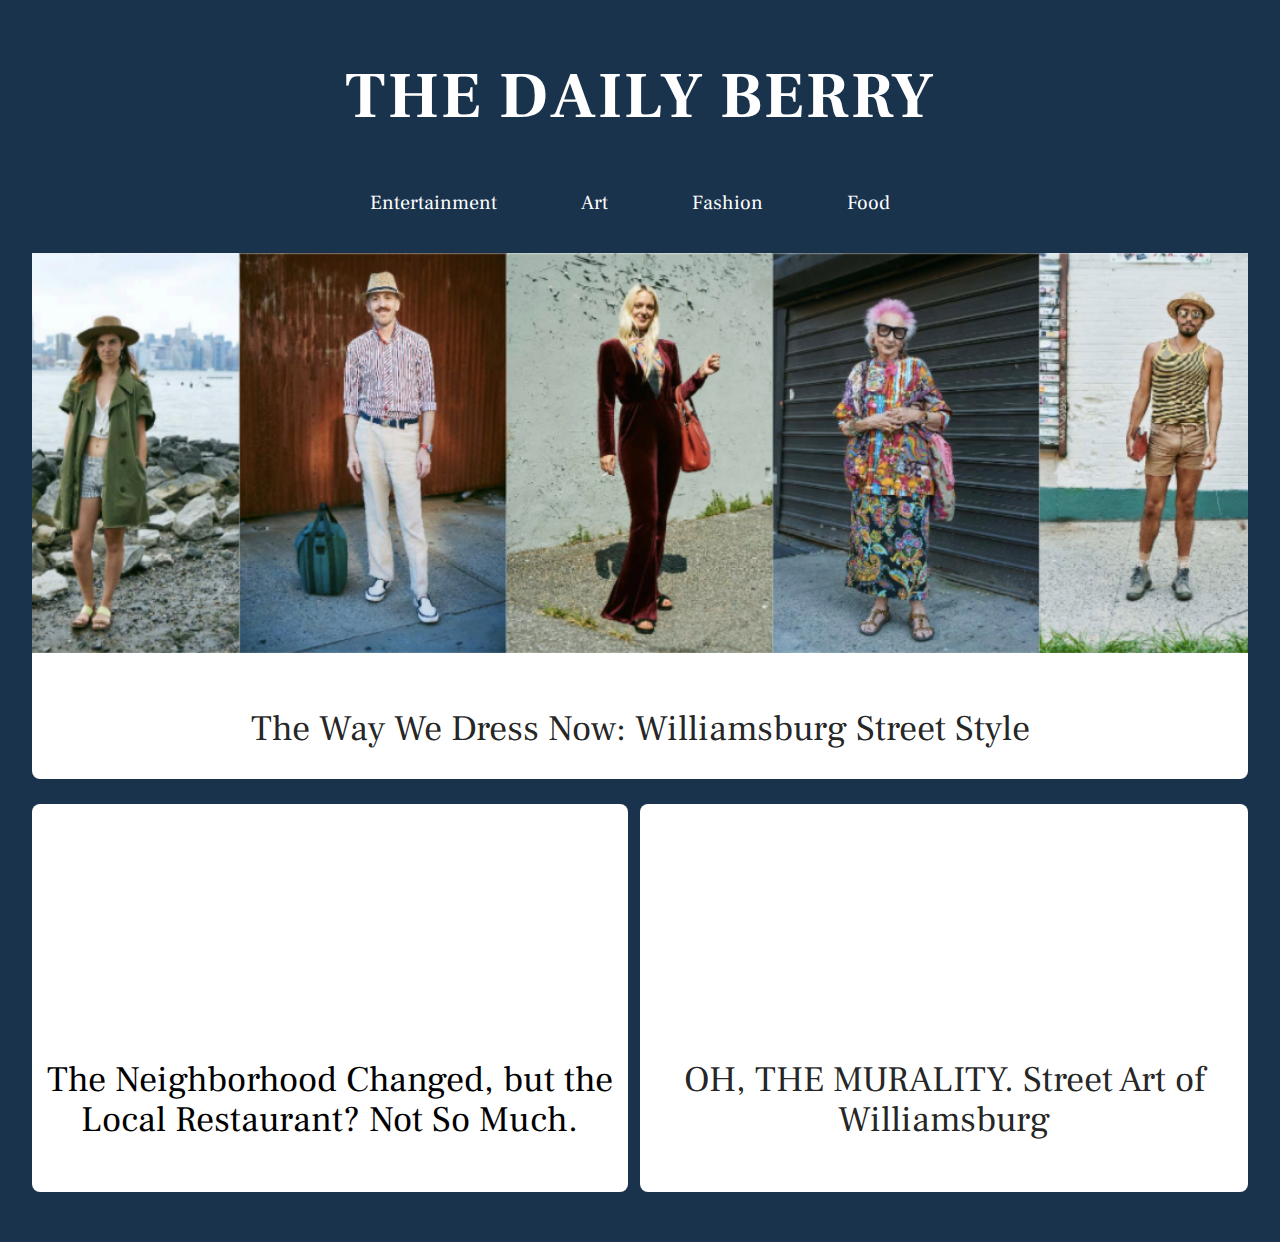
<file: index.html>
<!DOCTYPE html>
<html>
<head>
	<title></title>
	<meta name="viewport" content="width=device-width, initial-scale=1.0">
	<link rel="stylesheet" type="text/css" href="css/reset.css">
	<link rel="stylesheet" type="text/css" href="css/style.css">
	<link rel="stylesheet" type="text/css" href="css/materialize.css">
	<link href="https://fonts.googleapis.com/css?family=Frank+Ruhl+Libre" rel="stylesheet">
</head>
<body>
<div class="row">
	<header>
		<h1><a href="index.html">The Daily Berry</a></h1>
		<div class="nav">
			<li>Entertainment</li>
			<li>Art</li>
			<li>Fashion</li>
			<li> <a href="food.html">Food</a></li>
		</div>
	</header>
</div>

<div class="stories">
	<div class="row">
		<div class="fashion">
			<div class="fashion-image"></div>
			<h2>The Way We Dress Now: Williamsburg Street Style</h2>
		</div>
	</div>
	<div class="row">
		<div class="col s6">
			<div class="diner">
				<a href="diner.html"><div class="diner-image"></div></a>
				
				<h2><a href="diner.html">The Neighborhood Changed, but the Local Restaurant? Not So Much.</a></h2>
			</div>
		</div>
		<div class="col s6">
			<div class="hug">
				<div class="hug-image"></div>
				<h2>OH, THE MURALITY. Street Art of Williamsburg</h2>
			</div>
		</div>
	</div>
</div>

</body>
</html>
</file>
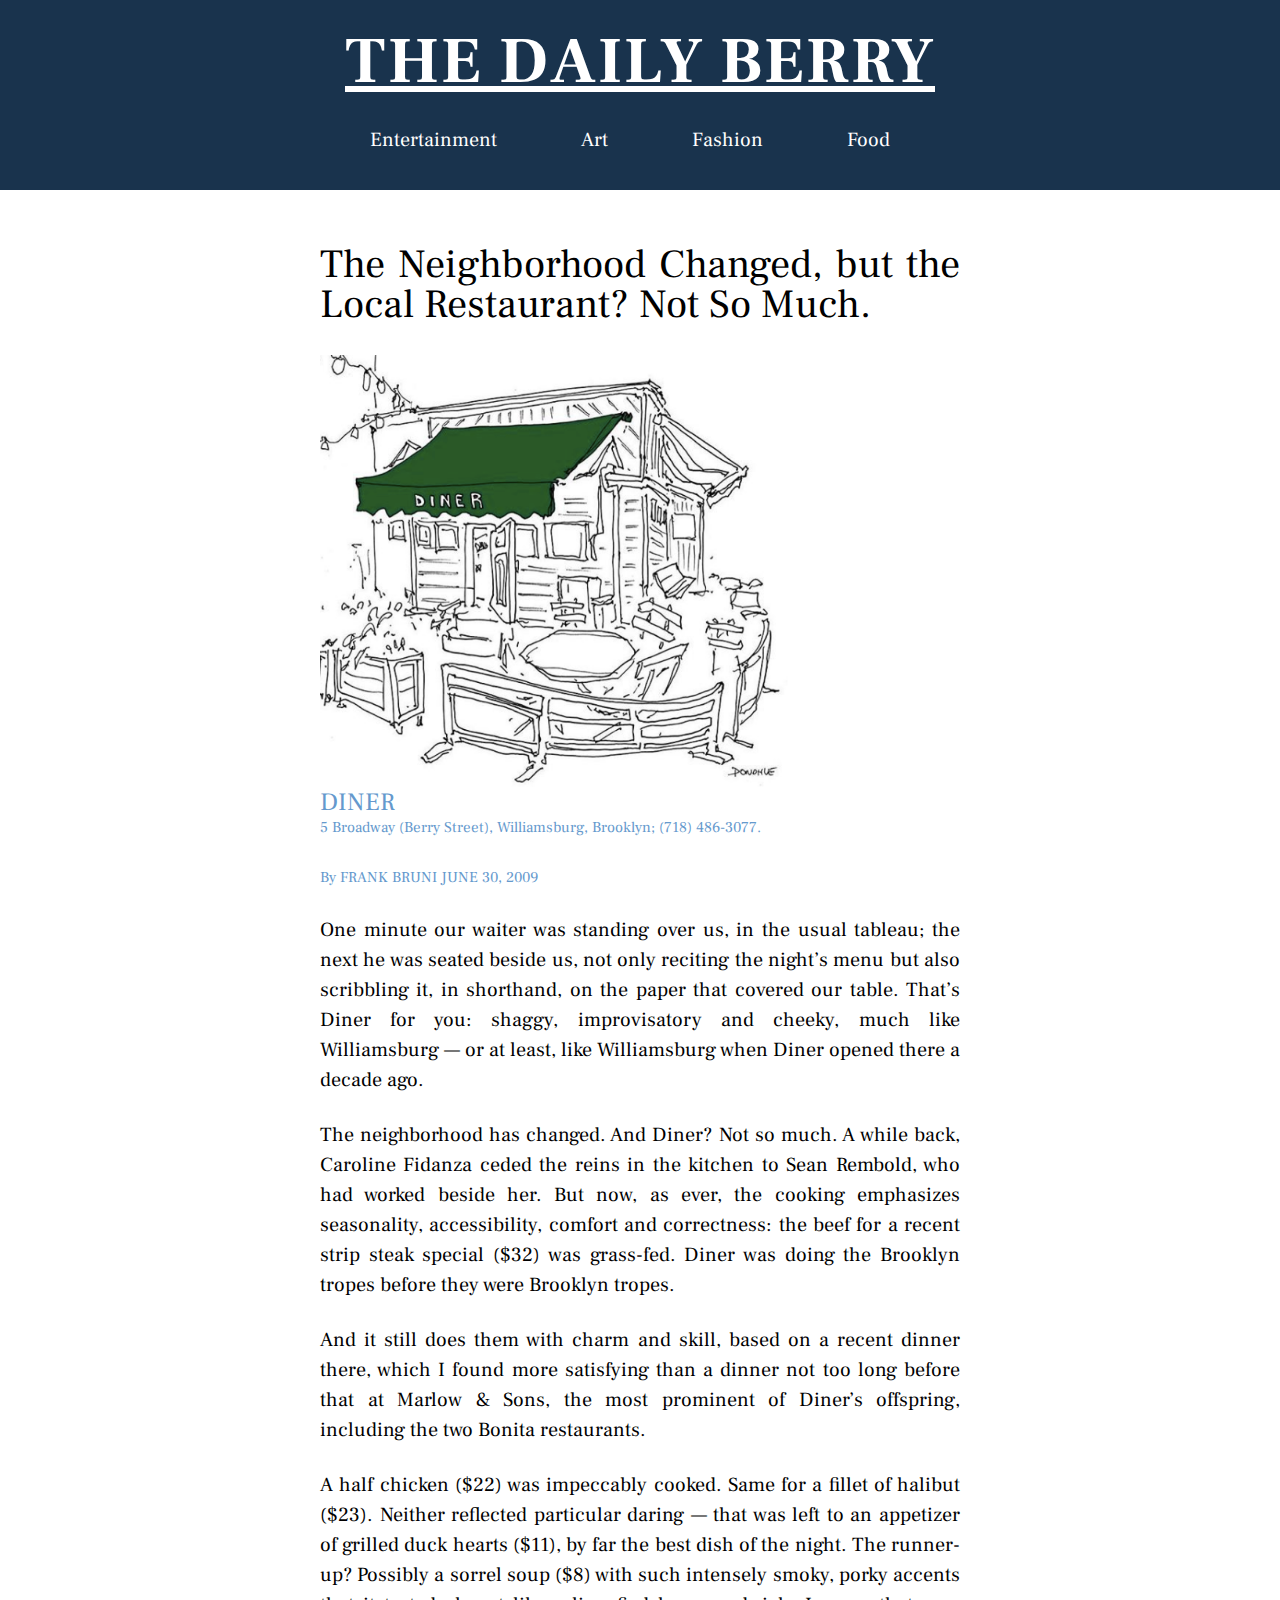
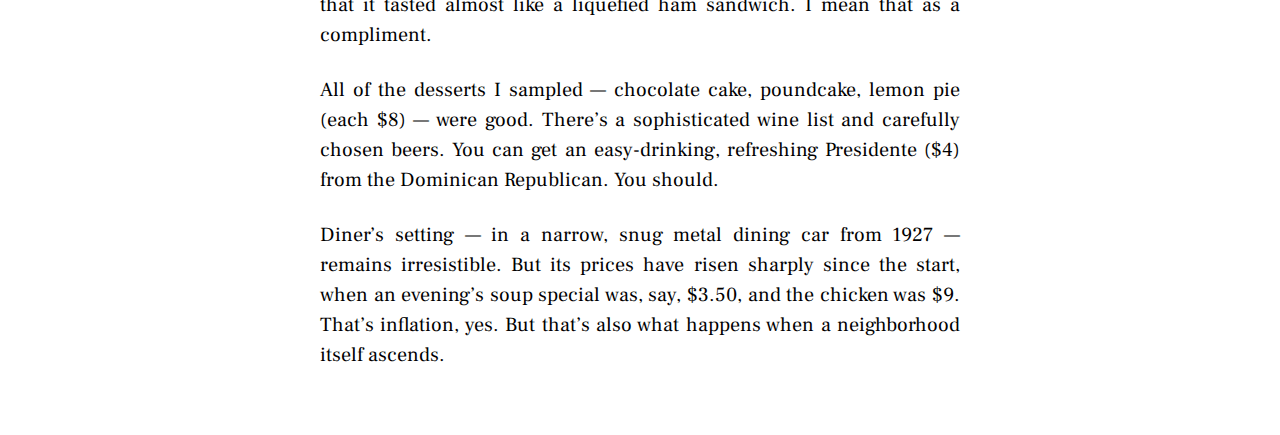
<file: diner.html>
<!DOCTYPE html>
<html>
<head>
	<title></title>
	<meta name="viewport" content="width=device-width, initial-scale=1.0">
	<link rel="stylesheet" type="text/css" href="css/reset.css">
	<link rel="stylesheet" type="text/css" href="css/dinerstyle.css">
	<link href="https://fonts.googleapis.com/css?family=Frank+Ruhl+Libre" rel="stylesheet">
</head>
<body>
<header>
	<h1><a href="index.html">The Daily Berry</a></h1>
	<div class="nav">
		<li>Entertainment</li>
		<li>Art</li>
		<li>Fashion</li>
		<li> <a href="food.html">Food</a></li>
	</div>
</header>

<div class="article">
<h1>The Neighborhood Changed, but the Local Restaurant? Not So Much.</h1>
<img src="img/Diner.png">
<h2>Diner</h2>
<h3>5 Broadway (Berry Street), Williamsburg, Brooklyn; (718) 486-3077.</h3>
<h3>By FRANK BRUNI   JUNE 30, 2009</h3>

<p>One minute our waiter was standing over us, in the usual tableau; the next he was seated beside us, not only reciting the night’s menu but also scribbling it, in shorthand, on the paper that covered our table. That’s Diner for you: shaggy, improvisatory and cheeky, much like Williamsburg — or at least, like Williamsburg when Diner opened there a decade ago.
</p>

<p>The neighborhood has changed. And Diner? Not so much. A while back, Caroline Fidanza ceded the reins in the kitchen to Sean Rembold, who had worked beside her. But now, as ever, the cooking emphasizes seasonality, accessibility, comfort and correctness: the beef for a recent strip steak special ($32) was grass-fed. Diner was doing the Brooklyn tropes before they were Brooklyn tropes.
</p>

<p>And it still does them with charm and skill, based on a recent dinner there, which I found more satisfying than a dinner not too long before that at Marlow & Sons, the most prominent of Diner’s offspring, including the two Bonita restaurants.
</p>

<p>A half chicken ($22) was impeccably cooked. Same for a fillet of halibut ($23). Neither reflected particular daring — that was left to an appetizer of grilled duck hearts ($11), by far the best dish of the night. The runner-up? Possibly a sorrel soup ($8) with such intensely smoky, porky accents that it tasted almost like a liquefied ham sandwich. I mean that as a compliment.
</p>

<p>All of the desserts I sampled — chocolate cake, poundcake, lemon pie (each $8) — were good. There’s a sophisticated wine list and carefully chosen beers. You can get an easy-drinking, refreshing Presidente ($4) from the Dominican Republican. You should.
</p>

<p>Diner’s setting — in a narrow, snug metal dining car from 1927 — remains irresistible. But its prices have risen sharply since the start, when an evening’s soup special was, say, $3.50, and the chicken was $9. That’s inflation, yes. But that’s also what happens when a neighborhood itself ascends.
</p>
</div>

</body>
</html>
</file>
<file: css/style.css>
/* unvisited link */
a:link {
    color: white;

}

/* visited link */
a:visited {
    color: white;
}

/* mouse over link */
a:hover {
    color: #6599cd;
}

/* selected link */
a:active {
    color: #6599cd;
}


body {
        text-align: left;
        background-color: #19334d;
        overflow-x: hidden;
        font-family: 'Frank Ruhl Libre', serif;


}

header {
        background-color: #19334d; 
        padding-top: 30px;
        padding-bottom: 10px;
        color: white;
        text-align: center;
        
}

header h1 {
        font-size: 65px;
        /*text-align: left;*/
        text-transform: uppercase;
        text-shadow: 10%;
        /*margin-left: 15px;*/
        font-weight: bold;
        letter-spacing: 2px;

}

.nav li {
        margin: 30px;
        display: inline-block;
        padding-right: 20px;
        font-size: 20px;
        
}

.nav li:hover { 
        color: #6599cd;
        transition: all .2s;
 }
.nav a { 
        text-decoration: none;
 }


.nav {
        width: 100%;
        padding-top: 5px; 
        
}
.stories {
    width: 95%;
    margin: auto;
    background-color: #19334d;
    padding-bottom: 50px;
}
.stories h2 {
    padding-top: 30px;
    padding-bottom: 30px;
    font-size: 36px;
}
.stories h2:hover {
        color: #6599cd;
        transition: all .2s;
}
.fashion { 
        /*border: 10px solid #19334d;*/
       /* padding-left: 20px;
        padding-right: 20px;*/
        /*float: left;*/
        display: block;
        text-align: center;
        font-size: 25px;
        /*width: 95%;*/
        margin-bottom: 25px;
        background-color: white;
        border-radius: 8px;
}

.fashion img {
        float: center;
        transition: all .5s;
        width: 25%;
        display: block;
        
}

.fashion img:hover { 
        filter: brightness(60%);
        transition: all .5s;

}

.diner {
        /*border: 10px solid #19334d;*/
       /* padding-right: 2%;
        padding-left: 2%;*/
        float: left;
        display: block;
        text-align: center;
        font-size: 30px;
        /*width: 49%;*/
        background-color: white;
        margin-right: 2%;
        border-radius: 8px;
        /*height: 320px;*/

}

.diner a {
        color: black;
        text-decoration: none;
}

.diner a:hover { 
        color: #6599cd;
        transition: all .2s;
 }

.hug { 
        /*border: 10px solid #19334d;*/
        /*width: 49%;*/
       /* padding-right: 2%;
        padding-left: 2%;*/
        float: left;
        display: block;
        text-align: center;
        font-size: 25px;
        background-color: white;
        border-radius: 8px;
        /*height: 320px;*/

 }

 .fashion-image {
    background-image: url("../img/fashion.png");
    background-repeat: no-repeat;
    background-size: cover;
    background-position: center;
    height: 400px;
    width: 100%;
    transition: .3s;
 }
.diner-image {
    background-image: url('http://images.nymag.com/listings/restaurant/1diner.jpg');
    background-position: center;   
    background-size: cover;
    height: 200px;
    width: 100%;
    transition: .3s;
 }
.hug-image {
    background-image: url('http://varenkaruiz.com/wp-content/uploads/2016/07/19-Berry-N13-SM-640x360.jpg');
    background-position: center;
    background-repeat: no-repeat;
    background-size: cover;
    height: 200px;
    width: 100%;
    transition: .3s;
 }
 .fashion-image:hover, .diner-image:hover, .hug-image:hover {
    filter: brightness(70%);
    transition: .3s;
 }
 .row-2 {
    overflow: auto;
    width: 100%;
 }

@media screen and (max-width: 575px) { 
.stories {
    width: 95%;
    margin: auto;
    padding-bottom: 10px;
}
.stories h2 {
    padding-top: 10px;
    padding-bottom: 12px;
    font-size: 22px;
}
.fashion-image {
    background-repeat: no-repeat;
    background-size: cover;
    background-position: center;
    height: 100px;
    width: 100%;
    transition: .3s;
} 
header h1 {
        font-size: 45px;
        text-transform: uppercase;
        text-shadow: 10%;
        font-weight: bold;
        letter-spacing: 2px;
}
header { 

        padding-top: 20px;
        padding-bottom: 10px;
        color: white;
        text-align: center;

}
.nav li {
        margin: 10px;
        display: inline-block;
        padding-right: 5px;
        font-size: 15px;
        letter-spacing: 1px;
}
}
</file>
<file: css/dinerstyle.css>
/* unvisited link */
a:link {
    color: white;

}

/* visited link */
a:visited {
    color: white;
}

/* mouse over link */
a:hover {
    color: #6599cd;
}

/* selected link */
a:active {
    color: #6599cd;
}


body {
        text-align: left;
       
        overflow-x: hidden;
       font-family: 'Frank Ruhl Libre', serif;
}

header {
        background-color: #19334d; 
        padding-top: 30px;
        padding-bottom: 10px;
        color: white;
        text-align: center;
        
}

header h1 {
        font-size: 65px;
        /*text-align: left;*/
        text-transform: uppercase;
        text-shadow: 10%;
        /*margin-left: 15px;*/
        font-weight: bold;
        letter-spacing: 2px;

}

.nav li:hover { 
        color: #6599cd;
        transition: all .2s;
 }
 
.nav li {
        margin: 30px;
        display: inline-block;
        padding-right: 20px;
        font-size: 20px;
}

.nav a { 
        text-decoration: none;
 }


.nav {
        width: 100%;
        padding-top: 5px; 
        
}

.article { 
    padding: 25px;
    width: 50%;
    margin: auto;
    padding-bottom: 40px; 
    text-align: justify;

 }

.article p { 
    padding-bottom: 25px;
    line-height: 1.5;
    font-size: 20px;
 }

.article h1 { 
    font-size: 40px;
    padding-top: 30px;
    padding-bottom: 30px;
 }

.article h2 {
    font-size: 25px; 
    text-transform: uppercase;
    color: #6599cd;
}
 
.article h3 { 
    font-size: 15px;
    color: #6599cd;
    padding-top: 5px; 
    padding-bottom: 30px;
 }

img {
    width: 75%;
    float: center;
    align-content: center;
}

@media screen and (max-width: 575px) { 

header h1 {
        font-size: 45px;
        text-transform: uppercase;
        text-shadow: 10%;
        font-weight: bold;
        letter-spacing: 2px;
}
header { 

        padding-top: 20px;
        padding-bottom: 10px;
        color: white;
        text-align: center;

}
.nav li {
        margin: 10px;
        display: inline-block;
        padding-right: 5px;
        font-size: 15px;
        letter-spacing: 1px;
}
.article h1 { 
    font-size: 30px;
    padding-top: 10px;
    padding-bottom: 10px;
    text-align: center;
 }

.article { 
    padding: 25px;
    width: 80%;
    margin: auto;
    padding-bottom: 40px; 
    text-align: justify;
}
.article h2 {
    font-size: 20px; 
}
.article h3 { 
    font-size: 14px;
    padding-top: 5px; 
    padding-bottom: 15px;
 }

 p {

 }

}
</file>
